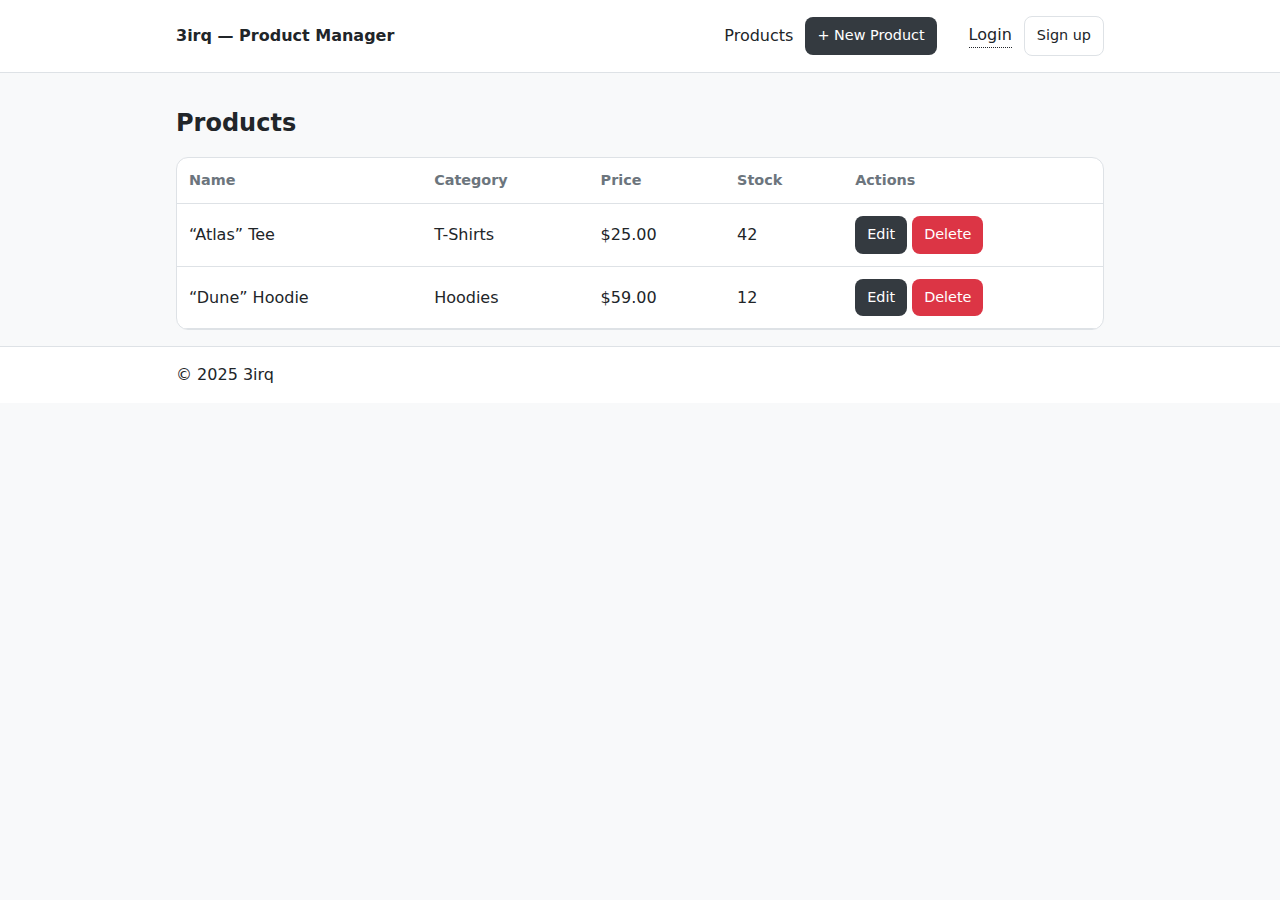
<file: crud-products/frontend/index.html>
<!doctype html>
<html lang="en">
<head>
  <meta charset="utf-8" />
  <meta name="viewport" content="width=device-width,initial-scale=1" />
  <title>Products</title>
  <link rel="stylesheet" href="styles.css" />
</head>
<body>
  <header class="site-header">
  <div class="container">
    <a class="brand" href="index.html">3irq — Product Manager</a>
    <nav>
      <a href="index.html">Products</a>
      <a class="btn" href="product_form.html">+ New Product</a>
      <span class="spacer"></span>
      <a class="link" href="login.html">Login</a>
      <a class="btn ghost" href="signup.html">Sign up</a>
    </nav>
  </div>
</header>


  <main class="container">
    <h1>Products</h1>

    <div class="table-wrap">
      <table class="table">
        <thead>
          <tr>
            <th>Name</th><th>Category</th><th>Price</th><th>Stock</th><th class="right">Actions</th>
          </tr>
        </thead>
        <tbody>
          <tr>
            <td><a class="row-link" href="product_detail.html">“Atlas” Tee</a></td>
            <td>T-Shirts</td>
            <td>$25.00</td>
            <td>42</td>
            <td class="actions right">
              <a class="btn" href="product_form.html">Edit</a>
              <a class="btn danger" href="product_delete.html">Delete</a>
            </td>
          </tr>
          <tr>
            <td><a class="row-link" href="product_detail.html">“Dune” Hoodie</a></td>
            <td>Hoodies</td>
            <td>$59.00</td>
            <td>12</td>
            <td class="actions right">
              <a class="btn" href="product_form.html">Edit</a>
              <a class="btn danger" href="product_delete.html">Delete</a>
            </td>
          </tr>
        </tbody>
      </table>
    </div>
  </main>

  <footer class="site-footer">
    <div class="container">© 2025 3irq</div>
  </footer>
</body>
</html>
</file>
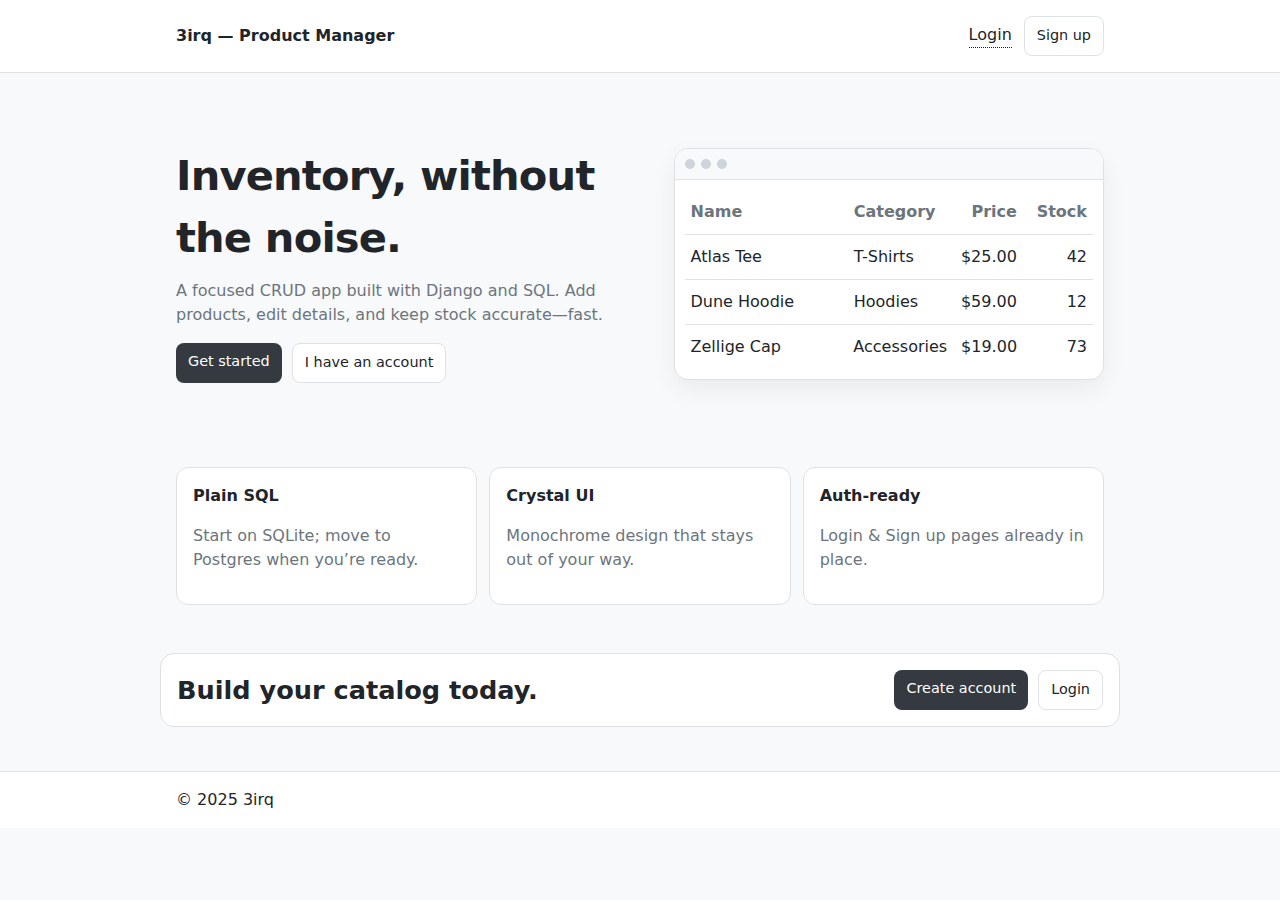
<file: crud-products/frontend/landing.html>
<!doctype html>
<html lang="en">
<head>
  <meta charset="utf-8" />
  <meta name="viewport" content="width=device-width,initial-scale=1" />
  <title>3irq Product Manager — Landing</title>
  <link rel="stylesheet" href="styles.css" />
</head>
<body class="landing-min">
  <header class="site-header">
    <div class="container">
      <a class="brand" href="landing.html">3irq — Product Manager</a>
      <nav>
        <a class="link" href="login.html">Login</a>
        <a class="btn ghost" href="signup.html">Sign up</a>
      </nav>
    </div>
  </header>

  <main>
    <!-- HERO -->
    <section class="hero-min">
      <div class="container hero-grid">
        <div class="hero-copy">
          <h1>Inventory, without the noise.</h1>
          <p class="muted">
            A focused CRUD app built with Django and SQL. Add products, edit details, and keep stock accurate—fast.
          </p>
          <div class="hero-actions">
            <a class="btn" href="signup.html">Get started</a>
            <a class="btn ghost" href="login.html">I have an account</a>
          </div>
        </div>

        <!-- Minimal preview card (static mock) -->
        <aside class="preview">
          <div class="preview-bar">
            <span></span><span></span><span></span>
          </div>
          <div class="preview-body">
            <div class="preview-row preview-head">
              <div>Name</div><div>Category</div><div class="right">Price</div><div class="right">Stock</div>
            </div>
            <div class="preview-row">
              <div>Atlas Tee</div><div>T-Shirts</div><div class="right">$25.00</div><div class="right">42</div>
            </div>
            <div class="preview-row">
              <div>Dune Hoodie</div><div>Hoodies</div><div class="right">$59.00</div><div class="right">12</div>
            </div>
            <div class="preview-row">
              <div>Zellige Cap</div><div>Accessories</div><div class="right">$19.00</div><div class="right">73</div>
            </div>
          </div>
        </aside>
      </div>
    </section>

    <!-- SUBSECTION -->
    <section class="selling-points">
      <div class="container points-grid">
        <div class="point">
          <h3>Plain SQL</h3>
          <p class="muted">Start on SQLite; move to Postgres when you’re ready.</p>
        </div>
        <div class="point">
          <h3>Crystal UI</h3>
          <p class="muted">Monochrome design that stays out of your way.</p>
        </div>
        <div class="point">
          <h3>Auth-ready</h3>
          <p class="muted">Login & Sign up pages already in place.</p>
        </div>
      </div>
    </section>

    <!-- CTA -->
    <section class="cta-min">
      <div class="container cta-row">
        <h2>Build your catalog today.</h2>
        <div class="cta-actions">
          <a class="btn" href="signup.html">Create account</a>
          <a class="btn ghost" href="login.html">Login</a>
        </div>
      </div>
    </section>
  </main>

  <footer class="site-footer">
    <div class="container">© 2025 3irq</div>
  </footer>
</body>
</html>
</file>
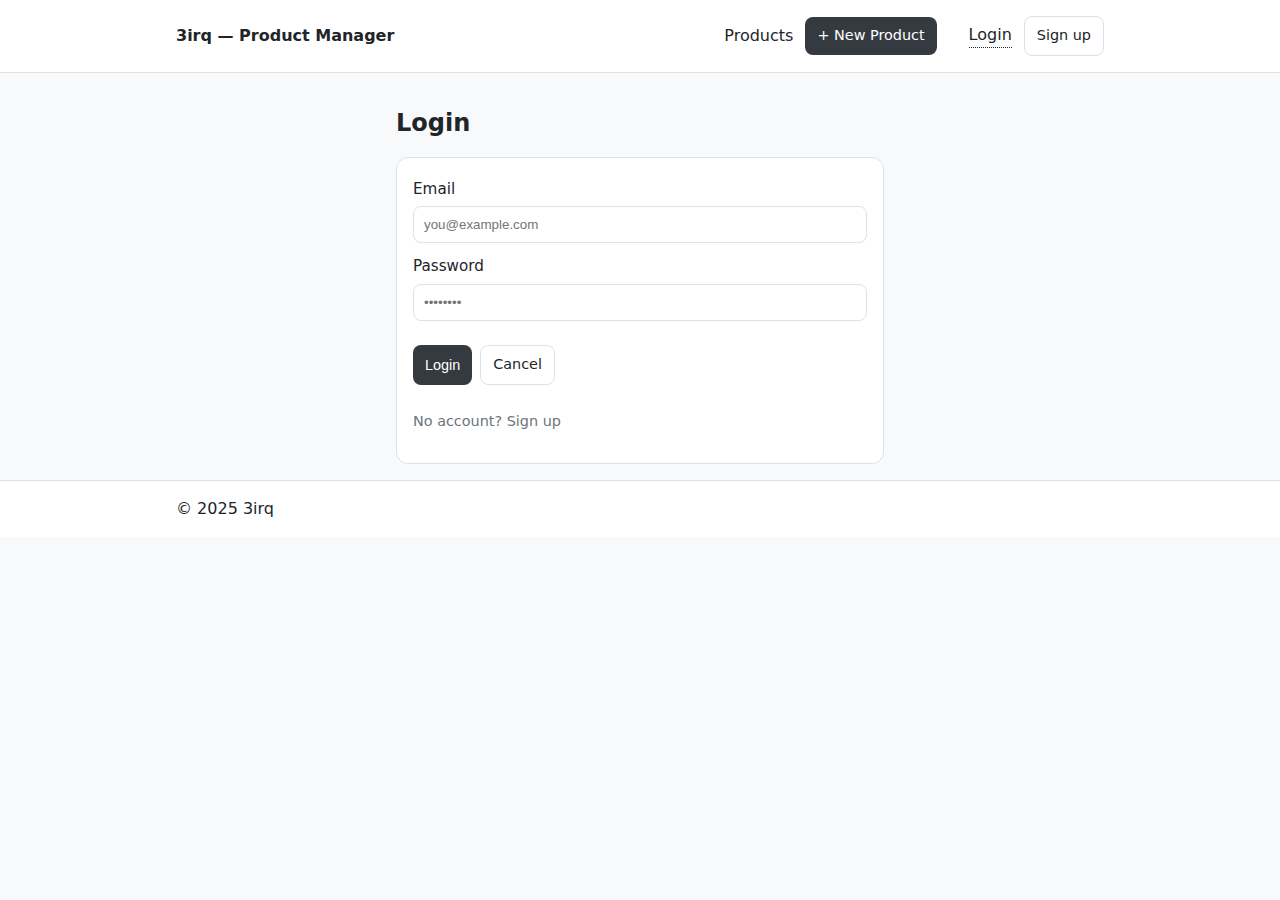
<file: crud-products/frontend/login.html>
<!doctype html>
<html lang="en">
<head>
  <meta charset="utf-8" />
  <meta name="viewport" content="width=device-width,initial-scale=1" />
  <title>Login</title>
  <link rel="stylesheet" href="styles.css" />
</head>
<body>
  <header class="site-header">
    <div class="container">
      <a class="brand" href="index.html">3irq — Product Manager</a>
      <nav>
        <a href="index.html">Products</a>
        <a class="btn" href="product_form.html">+ New Product</a>
        <span class="spacer"></span>
        <a class="link" href="login.html">Login</a>
        <a class="btn ghost" href="signup.html">Sign up</a>
      </nav>
    </div>
  </header>

  <main class="container auth-container">
    <h1>Login</h1>
    <form class="form auth-card" action="#" method="post" novalidate>
      <label>
        Email
        <input type="email" name="email" placeholder="you@example.com" required />
      </label>
      <label>
        Password
        <input type="password" name="password" placeholder="••••••••" required />
      </label>
      <div class="form-actions">
        <button class="btn" type="submit">Login</button>
        <a class="btn ghost" href="index.html">Cancel</a>
      </div>
      <p class="muted small">No account? <a class="row-link" href="signup.html">Sign up</a></p>
    </form>
  </main>

  <footer class="site-footer">
    <div class="container">© 2025 3irq</div>
  </footer>
</body>
</html>
</file>
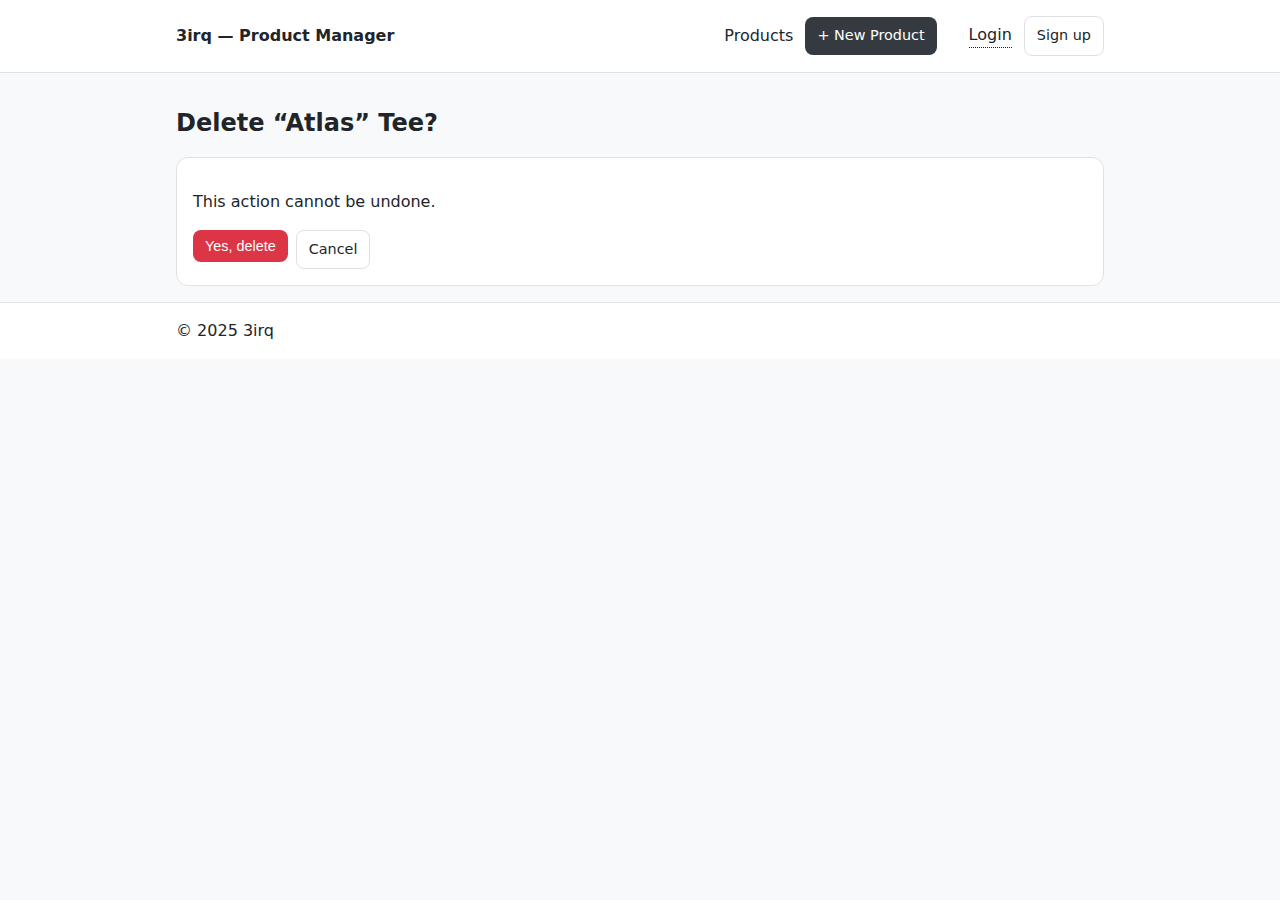
<file: crud-products/frontend/product_delete.html>
<!doctype html>
<html lang="en">
<head>
  <meta charset="utf-8" />
  <meta name="viewport" content="width=device-width,initial-scale=1" />
  <title>Delete Product</title>
  <link rel="stylesheet" href="styles.css" />
</head>
<body>
  <header class="site-header">
    <div class="container">
      <a class="brand" href="index.html">3irq — Product Manager</a>
      <nav>
        <a href="index.html">Products</a>
        <a class="btn" href="product_form.html">+ New Product</a>
        <span class="spacer"></span>
        <a class="link" href="login.html">Login</a>
        <a class="btn ghost" href="signup.html">Sign up</a>
      </nav>
    </div>
  </header>


  <main class="container">
    <h1>Delete “Atlas” Tee?</h1>

    <div class="confirm">
      <p>This action cannot be undone.</p>
      <div class="detail-actions">
        <form action="#" method="post">
          <button class="btn danger" type="submit">Yes, delete</button>
        </form>
        <a class="btn ghost" href="index.html">Cancel</a>
      </div>
    </div>
  </main>

  <footer class="site-footer">
    <div class="container">© 2025 3irq</div>
  </footer>
</body>
</html>
</file>
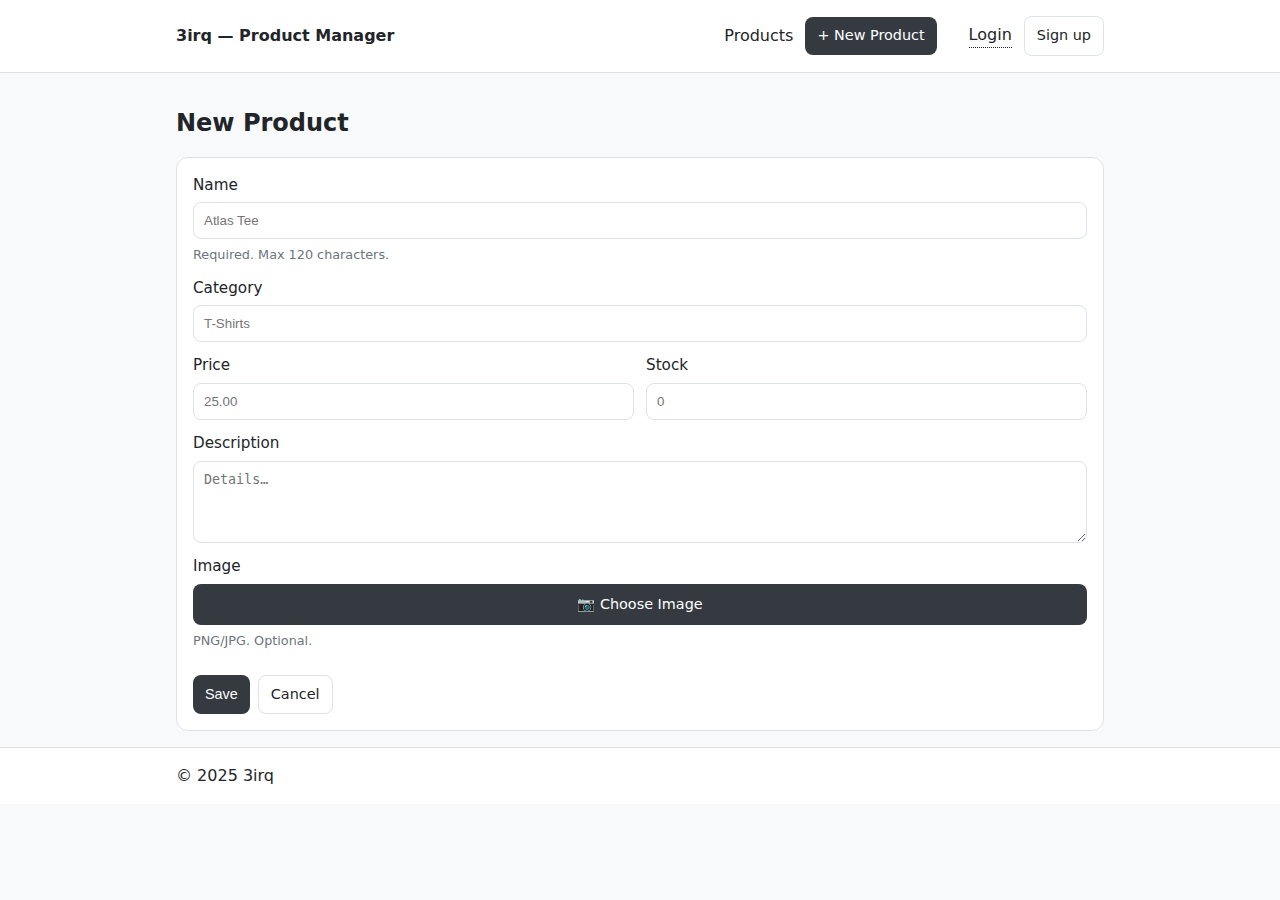
<file: crud-products/frontend/product_form.html>
<!doctype html>
<html lang="en">
<head>
  <meta charset="utf-8" />
  <meta name="viewport" content="width=device-width,initial-scale=1" />
  <title>New Product</title>
  <link rel="stylesheet" href="styles.css" />
</head>
<body>
  <header class="site-header">
    <div class="container">
      <a class="brand" href="index.html">3irq — Product Manager</a>
      <nav>
        <a href="index.html">Products</a>
        <a class="btn" href="product_form.html">+ New Product</a>
        <span class="spacer"></span>
        <a class="link" href="login.html">Login</a>
        <a class="btn ghost" href="signup.html">Sign up</a>
      </nav>
    </div>
  </header>


  <main class="container">
    <h1>New Product</h1>

    <form class="form" action="#" method="post" enctype="multipart/form-data" novalidate>
      <label>
        Name
        <input type="text" name="name" placeholder="Atlas Tee" required maxlength="120" />
        <small class="hint">Required. Max 120 characters.</small>
      </label>

      <label>
        Category
        <input type="text" name="category" placeholder="T-Shirts" />
      </label>

      <div class="grid-2">
        <label>
          Price
          <input type="number" step="0.01" min="0" name="price" placeholder="25.00" required />
        </label>

        <label>
          Stock
          <input type="number" min="0" name="stock" placeholder="0" required />
        </label>
      </div>

      <label>
        Description
        <textarea name="description" rows="4" placeholder="Details…"></textarea>
      </label>

      <!-- Custom file upload -->
      <label class="file-upload">
        Image
        <input type="file" name="image" accept="image/*" />
        <span class="file-label">📷 Choose Image</span>
        <small class="hint">PNG/JPG. Optional.</small>
      </label>

      <div class="form-actions">
        <button class="btn" type="submit">Save</button>
        <a class="btn ghost" href="index.html">Cancel</a>
      </div>
    </form>
  </main>

  <footer class="site-footer">
    <div class="container">© 2025 3irq</div>
  </footer>

  <!-- Tiny script to show chosen filename -->
  <script>
    const fileInput = document.querySelector('.file-upload input[type="file"]');
    const fileLabel = document.querySelector('.file-upload .file-label');

    fileInput.addEventListener('change', () => {
      if (fileInput.files.length > 0) {
        fileLabel.textContent = "📷 " + fileInput.files[0].name;
      } else {
        fileLabel.textContent = "📷 Choose Image";
      }
    });
  </script>
</body>
</html>
</file>
<file: crud-products/frontend/styles.css>
:root {
  --bg: #f8f9fa; /* light background */
  --card: #ffffff; /* white card */
  --text: #212529; /* main dark text */
  --muted: #6c757d; /* soft gray */
  --line: #dee2e6; /* borders */
  --btn: #343a40; /* dark gray button */
  --btn-hover: #000000; /* black on hover */
  --danger: #dc3545; /* delete */
  --danger-hover: #a71d2a;
  --focus: #00000033; /* subtle focus ring */
}

* {
  box-sizing: border-box;
}
html,
body {
  margin: 0;
}
body {
  font-family: system-ui, -apple-system, Segoe UI, Roboto, Inter, sans-serif;
  color: var(--text);
  background: var(--bg);
  line-height: 1.5;
}

.container {
  max-width: 960px;
  margin-inline: auto;
  padding: 16px;
}
.right {
  text-align: right;
}

.site-header,
.site-footer {
  background: var(--card);
  border-bottom: 1px solid var(--line);
}
.site-footer {
  border-top: 1px solid var(--line);
  border-bottom: none;
}
.site-header .container,
.site-footer .container {
  display: flex;
  align-items: center;
  justify-content: space-between;
  gap: 12px;
}
.brand {
  font-weight: 700;
  text-decoration: none;
  color: var(--text);
}
nav a {
  margin-left: 12px;
  text-decoration: none;
  color: var(--text);
}

h1 {
  font-size: 1.5rem;
  margin: 16px 0;
}

/* Buttons */
.btn {
  display: inline-block;
  border: 0;
  border-radius: 8px;
  padding: 8px 12px;
  font-size: 0.9rem;
  cursor: pointer;
  text-decoration: none;
  background: var(--btn);
  color: #fff;
  transition: background 0.15s ease, box-shadow 0.15s ease, transform 0.02s ease;
}
.btn:hover {
  background: var(--btn-hover);
}
.btn:active {
  transform: translateY(1px);
}
.btn.danger {
  background: var(--danger);
}
.btn.danger:hover {
  background: var(--danger-hover);
}
.btn.ghost {
  background: #fff;
  color: var(--text);
  border: 1px solid var(--line);
}
.btn.ghost:hover {
  background: #e9ecef;
}
.btn:focus-visible {
  outline: none;
  box-shadow: 0 0 0 3px var(--focus);
}

/* Links inside rows */
.row-link {
  color: inherit;
  text-decoration: none;
  border-bottom: 1px dotted transparent;
}
.row-link:hover {
  border-bottom-color: currentColor;
}

/* Table */
.table-wrap {
  overflow: auto;
  background: var(--card);
  border: 1px solid var(--line);
  border-radius: 12px;
}
.table {
  width: 100%;
  border-collapse: collapse;
  min-width: 640px;
}
.table th,
.table td {
  padding: 12px;
  border-bottom: 1px solid var(--line);
  text-align: left;
  vertical-align: middle;
}
.table th {
  font-size: 0.9rem;
  color: var(--muted);
  font-weight: 600;
}
.table tr:hover td {
  background: #f2f3f5;
}
.table td.actions {
  white-space: nowrap;
}

/* Detail page */
.detail {
  display: grid;
  grid-template-columns: 220px 1fr;
  gap: 16px;
  background: var(--card);
  border: 1px solid var(--line);
  border-radius: 12px;
  padding: 16px;
}
.detail img {
  width: 100%;
  height: auto;
  display: block;
  border-radius: 10px;
  border: 1px solid var(--line);
}
.meta {
  margin: 0 0 8px 0;
}
.meta > div {
  display: grid;
  grid-template-columns: 140px 1fr;
  padding: 6px 0;
  border-bottom: 1px dashed var(--line);
}
.meta > div:last-child {
  border-bottom: 0;
}
.meta dt {
  color: var(--muted);
}
.description {
  margin: 12px 0 0 0;
}

.detail-actions,
.form-actions {
  display: flex;
  gap: 8px;
  margin-top: 12px;
}

/* Form */
.form {
  display: grid;
  gap: 12px;
  background: var(--card);
  border: 1px solid var(--line);
  border-radius: 12px;
  padding: 16px;
}
.form label {
  display: grid;
  gap: 6px;
  font-size: 0.95rem;
}
.form input,
.form textarea {
  padding: 10px;
  border: 1px solid var(--line);
  border-radius: 8px;
  background: #fff;
}
.grid-2 {
  display: grid;
  grid-template-columns: 1fr 1fr;
  gap: 12px;
}
.hint {
  color: var(--muted);
  font-size: 0.8rem;
}

/* Delete confirm */
.confirm {
  background: var(--card);
  border: 1px solid var(--line);
  border-radius: 12px;
  padding: 16px;
}

/* Accessibility helpers */
.sr-only {
  position: absolute;
  width: 1px;
  height: 1px;
  padding: 0;
  margin: -1px;
  overflow: hidden;
  clip: rect(0, 0, 0, 0);
  border: 0;
}

/* Custom file upload */
.file-upload {
  position: relative;
  display: grid;
  gap: 6px;
}
.file-upload input[type="file"] {
  position: absolute;
  left: 0;
  top: 0;
  opacity: 0;
  width: 100%;
  height: 100%;
  cursor: pointer;
}
.file-upload .file-label {
  display: inline-block;
  padding: 10px 14px;
  border-radius: 8px;
  background: var(--btn);
  color: #fff;
  font-size: 0.9rem;
  cursor: pointer;
  text-align: center;
  transition: background 0.15s ease;
}
.file-upload .file-label:hover {
  background: var(--btn-hover);
}

/* Small screens */
@media (max-width: 640px) {
  .detail {
    grid-template-columns: 1fr;
  }
  .meta > div {
    grid-template-columns: 110px 1fr;
  }
  .grid-2 {
    grid-template-columns: 1fr;
  }
}

/* Reduce padding on narrower screens */
@media (max-width: 520px) {
  .container {
    padding: 12px;
  }
  .table {
    min-width: 0;
  }
  nav a {
    margin-left: 8px;
  }
  .btn {
    padding: 7px 10px;
  }
}
/* Nav spacer pushes auth links to the right */
nav .spacer {
  display: inline-block;
  width: 12px;
  margin-left: 8px;
}
@media (min-width: 640px) {
  nav {
    display: flex;
    align-items: center;
  }
  nav .spacer {
    flex: 1;
  }
}

/* Auth pages */
.auth-container {
  max-width: 520px;
}
.auth-card {
  padding-top: 20px;
}
.muted {
  color: var(--muted);
}
.small {
  font-size: 0.9rem;
}
.link {
  color: inherit;
  text-decoration: none;
  border-bottom: 1px dotted currentColor;
}
.link:hover {
  border-bottom-style: solid;
}
/* ===== Minimal Landing ===== */
.landing-min {
  background: linear-gradient(#0000 0, #0000 100%), var(--bg);
}

/* Hero layout */
.hero-min {
  padding: 56px 0 32px;
}
.hero-grid {
  display: grid;
  grid-template-columns: 1.1fr 1fr;
  gap: 24px;
  align-items: center;
}
.hero-copy h1 {
  font-size: clamp(1.9rem, 4vw, 2.6rem);
  letter-spacing: -0.02em;
  margin: 0 0 10px;
}
.hero-copy p {
  margin: 0 0 16px;
  max-width: 52ch;
}
.hero-actions {
  display: flex;
  gap: 10px;
  flex-wrap: wrap;
}

/* Preview mock */
.preview {
  background: var(--card);
  border: 1px solid var(--line);
  border-radius: 14px;
  box-shadow: 0 10px 26px rgba(0, 0, 0, 0.06);
  overflow: hidden;
}
.preview-bar {
  display: flex;
  gap: 6px;
  padding: 10px;
  border-bottom: 1px solid var(--line);
  background: #f8f9fa;
}
.preview-bar span {
  width: 10px;
  height: 10px;
  border-radius: 999px;
  background: #cfd4da;
}
.preview-body {
  padding: 10px;
}
.preview-row {
  display: grid;
  grid-template-columns: 2fr 1.2fr 0.8fr 0.8fr;
  gap: 8px;
  padding: 10px 6px;
  border-bottom: 1px solid var(--line);
}
.preview-row:last-child {
  border-bottom: 0;
}
.preview-head {
  color: var(--muted);
  font-weight: 600;
}

/* Selling points */
.selling-points {
  padding: 20px 0;
}
.points-grid {
  display: grid;
  grid-template-columns: repeat(3, 1fr);
  gap: 12px;
}
.point {
  background: var(--card);
  border: 1px solid var(--line);
  border-radius: 12px;
  padding: 16px;
}
.point h3 {
  margin: 0 0 6px;
  font-size: 1rem;
}

/* CTA row */
.cta-min {
  padding: 12px 0 44px;
}
.cta-row {
  border: 1px solid var(--line);
  border-radius: 14px;
  background: var(--card);
  padding: 16px;
  display: grid;
  grid-template-columns: 1fr auto;
  align-items: center;
  gap: 12px;
}
.cta-row h2 {
  margin: 0;
  font-size: clamp(1.2rem, 2.8vw, 1.6rem);
}
.cta-actions {
  display: flex;
  gap: 10px;
}

/* Responsive */
@media (max-width: 900px) {
  .hero-grid {
    grid-template-columns: 1fr;
  }
  .preview {
    order: -1;
  }
}
@media (max-width: 640px) {
  .points-grid {
    grid-template-columns: 1fr;
  }
  .cta-row {
    grid-template-columns: 1fr;
    text-align: center;
  }
  .cta-actions {
    justify-content: center;
  }
}
</file>
